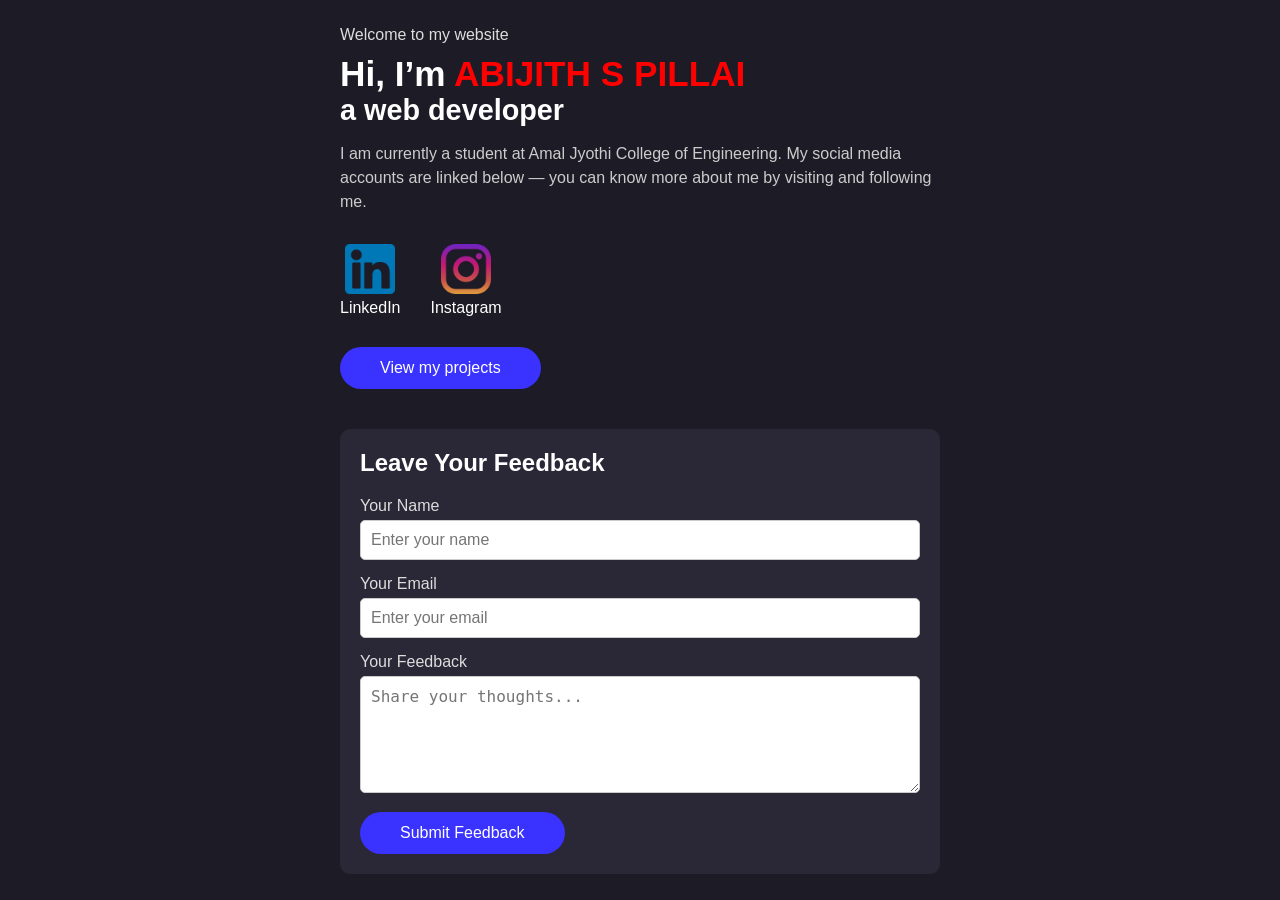
<file: index.html>
<!DOCTYPE html>
<html lang="en">
<head>
  <meta charset="UTF-8" />
  <meta name="viewport" content="width=device-width, initial-scale=1.0"/>
  <meta name="description" content="Portfolio website of a web developer student."/>
  <meta name="author" content="PERSONALWEB"/>
  <title>PERSONALWEBSITE</title>
  <link rel="stylesheet" href="style.css" />
</head>
<body>
  <div class="container">
    <p class="welcome">Welcome to my website</p>
    <h1>Hi, I’m <span class="highlight">ABIJITH S PILLAI</span></h1>
    <h2>a web developer</h2>
    <p class="description">
      I am currently a student at Amal Jyothi College of Engineering. My social media accounts are linked below — you can know more about me by visiting and following me.
    </p>

    <div class="social-links">
      <a href="https://www.linkedin.com/in/abijith-s-pillai-6b0157200/" target="_blank" class="social">
        <img src="linkedin.png" alt="LinkedIn" />
        <span>LinkedIn</span>
      </a>
      <a href="https://www.instagram.com/abijithspillai" target="_blank" class="social">
        <img src="instagram.png" alt="Instagram" />
        <span>Instagram</span>
      </a>
    </div>
    <div>
      <a href="projects.html" class="project-button">View my projects</a>  
    <div class="feedback-section">
      <h3 class="feedback-heading">Leave Your Feedback</h3>
      <form id="feedback-form">
        <div class="form-group">
          <label for="name">Your Name</label>
          <input type="text" id="name" name="name" placeholder="Enter your name" required>
        </div>
        <div class="form-group">
          <label for="email">Your Email</label>
          <input type="email" id="email" name="email" placeholder="Enter your email" required>
        </div>
        <div class="form-group">
          <label for="feedback">Your Feedback</label>
          <textarea id="feedback" name="feedback" rows="5" placeholder="Share your thoughts..." required></textarea>
        </div>
        <button type="submit" class="feedback-button">Submit Feedback</button>
      </form>
    </div>
  </div>
  <script src="script.js"></script>
</body>
</html>
</file>
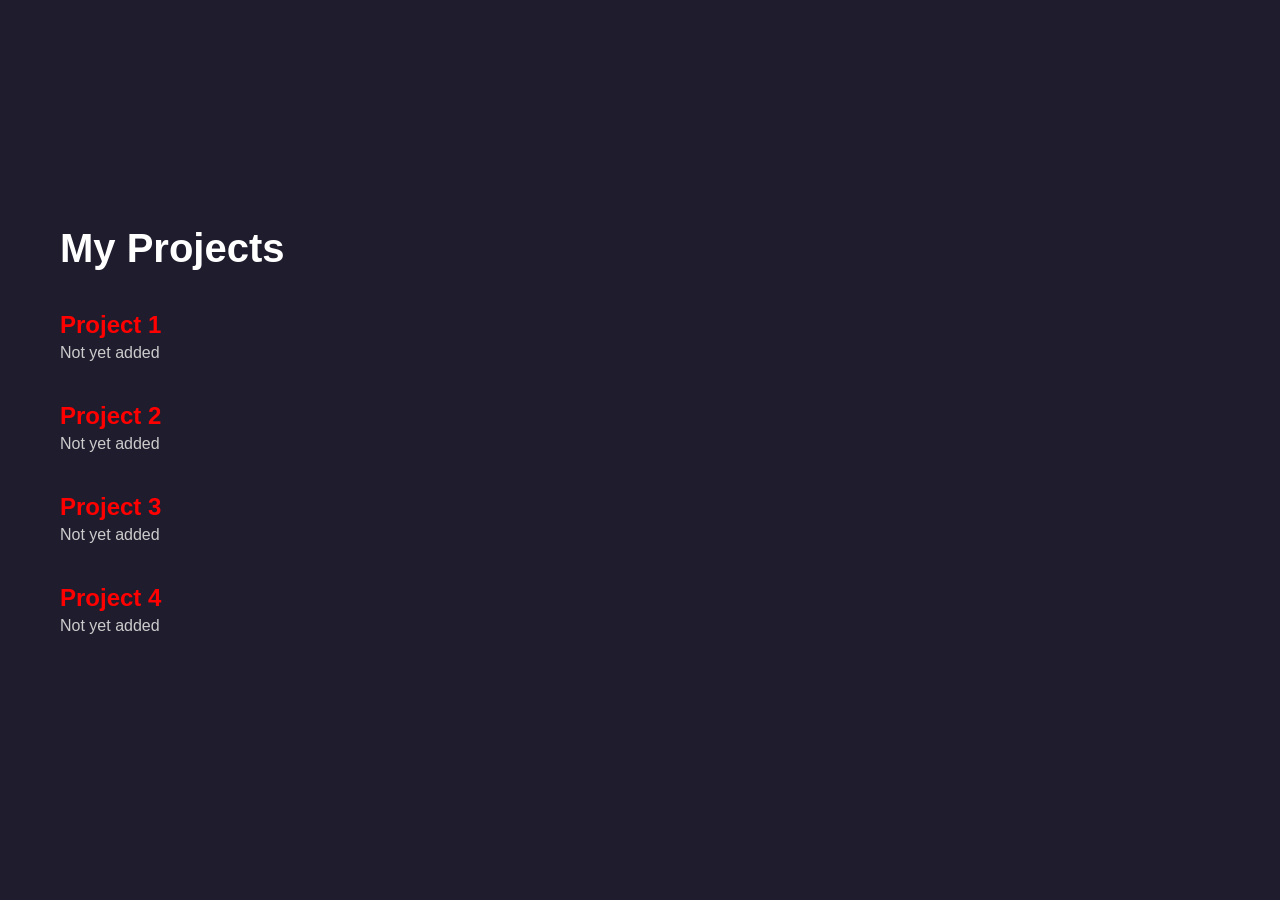
<file: projects.html>
<!DOCTYPE html>
<html lang="en">
<head>
  <meta charset="UTF-8" />
  <meta name="viewport" content="width=device-width, initial-scale=1.0"/>
  <title>My Projects</title>
  <link rel="stylesheet" href="style.css" />
</head>
<body class="projects-body">
  <div class="projects-wrapper">
    <h1 class="projects-heading">My Projects</h1>

    <div class="project-block">
      <h2 class="project-title">Project 1</h2>
      <p class="project-status">Not yet added</p>
    </div>

    <div class="project-block">
      <h2 class="project-title">Project 2</h2>
      <p class="project-status">Not yet added</p>
    </div>

    <div class="project-block">
      <h2 class="project-title">Project 3</h2>
      <p class="project-status">Not yet added</p>
    </div>

    <div class="project-block">
      <h2 class="project-title">Project 4</h2>
      <p class="project-status">Not yet added</p>
    </div>
  </div>
</body>
</html>
</file>
<file: style.css>
* {
  margin: 0;
  padding: 0;
  box-sizing: border-box;
}

body {
  background-color: #1d1b25;
  font-family: 'Segoe UI', Tahoma, Geneva, Verdana, sans-serif;
  color: white;
  display: flex;
  align-items: center;
  justify-content: center;
  min-height: 100vh;
  padding: 20px;
}

.container {
  max-width: 600px;
  text-align: left;
}

.welcome {
  font-size: 1rem;
  margin-bottom: 10px;
  color: #ddd;
}

h1 {
  font-size: 2.2rem;
  font-weight: bold;
}

h2 {
  font-size: 1.8rem;
  font-weight: bold;
  margin-bottom: 15px;
}

.highlight {
  color: red;
}

.description {
  font-size: 1rem;
  line-height: 1.5;
  color: #ccc;
  margin-bottom: 30px;
}

.social-links {
  display: flex;
  gap: 30px;
  align-items: center;
}

.social {
  text-decoration: none;
  color: white;
  display: flex;
  flex-direction: column;
  align-items: center;
  font-size: 1rem;
}

.social img {
  width: 50px;
  height: 50px;
  margin-bottom: 5px;
  transition: transform 0.3s;
}

.social:hover img {
  transform: scale(1.1);
}

.project-button {
  display: inline-block;
  margin-top: 30px;
  padding: 12px 40px;
  background-color: #3a32ff;
  color: white;
  font-size: 1rem;
  text-align: center;
  text-decoration: none;
  border-radius: 30px;
  transition: background-color 0.3s, transform 0.2s;
}

.project-button:hover {
  background-color: #5c52ff;
  transform: scale(1.03);
}

.feedback-section {
  margin-top: 40px;
  padding: 20px;
  background-color: #2a2736;
  border-radius: 10px;
}

.feedback-heading {
  font-size: 1.5rem;
  font-weight: bold;
  color: white;
  margin-bottom: 20px;
}

.form-group {
  margin-bottom: 15px;
}

.form-group label {
  display: block;
  font-size: 1rem;
  color: #ddd;
  margin-bottom: 5px;
}

.form-group input,
.form-group textarea {
  width: 100%;
  padding: 10px;
  font-size: 1rem;
  border: 1px solid #ccc;
  border-radius: 5px;
  background-color: #fff;
  color: #333;
}

.form-group textarea {
  resize: vertical;
}

.feedback-button {
  padding: 12px 40px;
  background-color: #3a32ff;
  color: white;
  font-size: 1rem;
  border: none;
  border-radius: 30px;
  cursor: pointer;
  transition: background-color 0.3s, transform 0.2s;
}

.feedback-button:hover {
  background-color: #5c52ff;
  transform: scale(1.03);
}

.projects-body {
  margin: 0;
  padding: 0;
  background-color: #1f1c2e;
  font-family: 'Segoe UI', Tahoma, Geneva, Verdana, sans-serif;
  color: white;
}

.projects-wrapper {
  padding: 40px 60px;
  width: 100%;
  max-width: none;
  margin: 0;
  text-align: left;
}

.projects-heading {
  font-size: 2.5rem;
  margin-bottom: 40px;
  font-weight: bold;
  color: white;
}

.project-block {
  margin-bottom: 40px;
}

.project-title {
  color: red;
  font-size: 1.5rem;
  margin-bottom: 5px;
  font-weight: bold;
}

.project-status {
  color: #ccc;
  font-size: 1rem;
}
</file>
